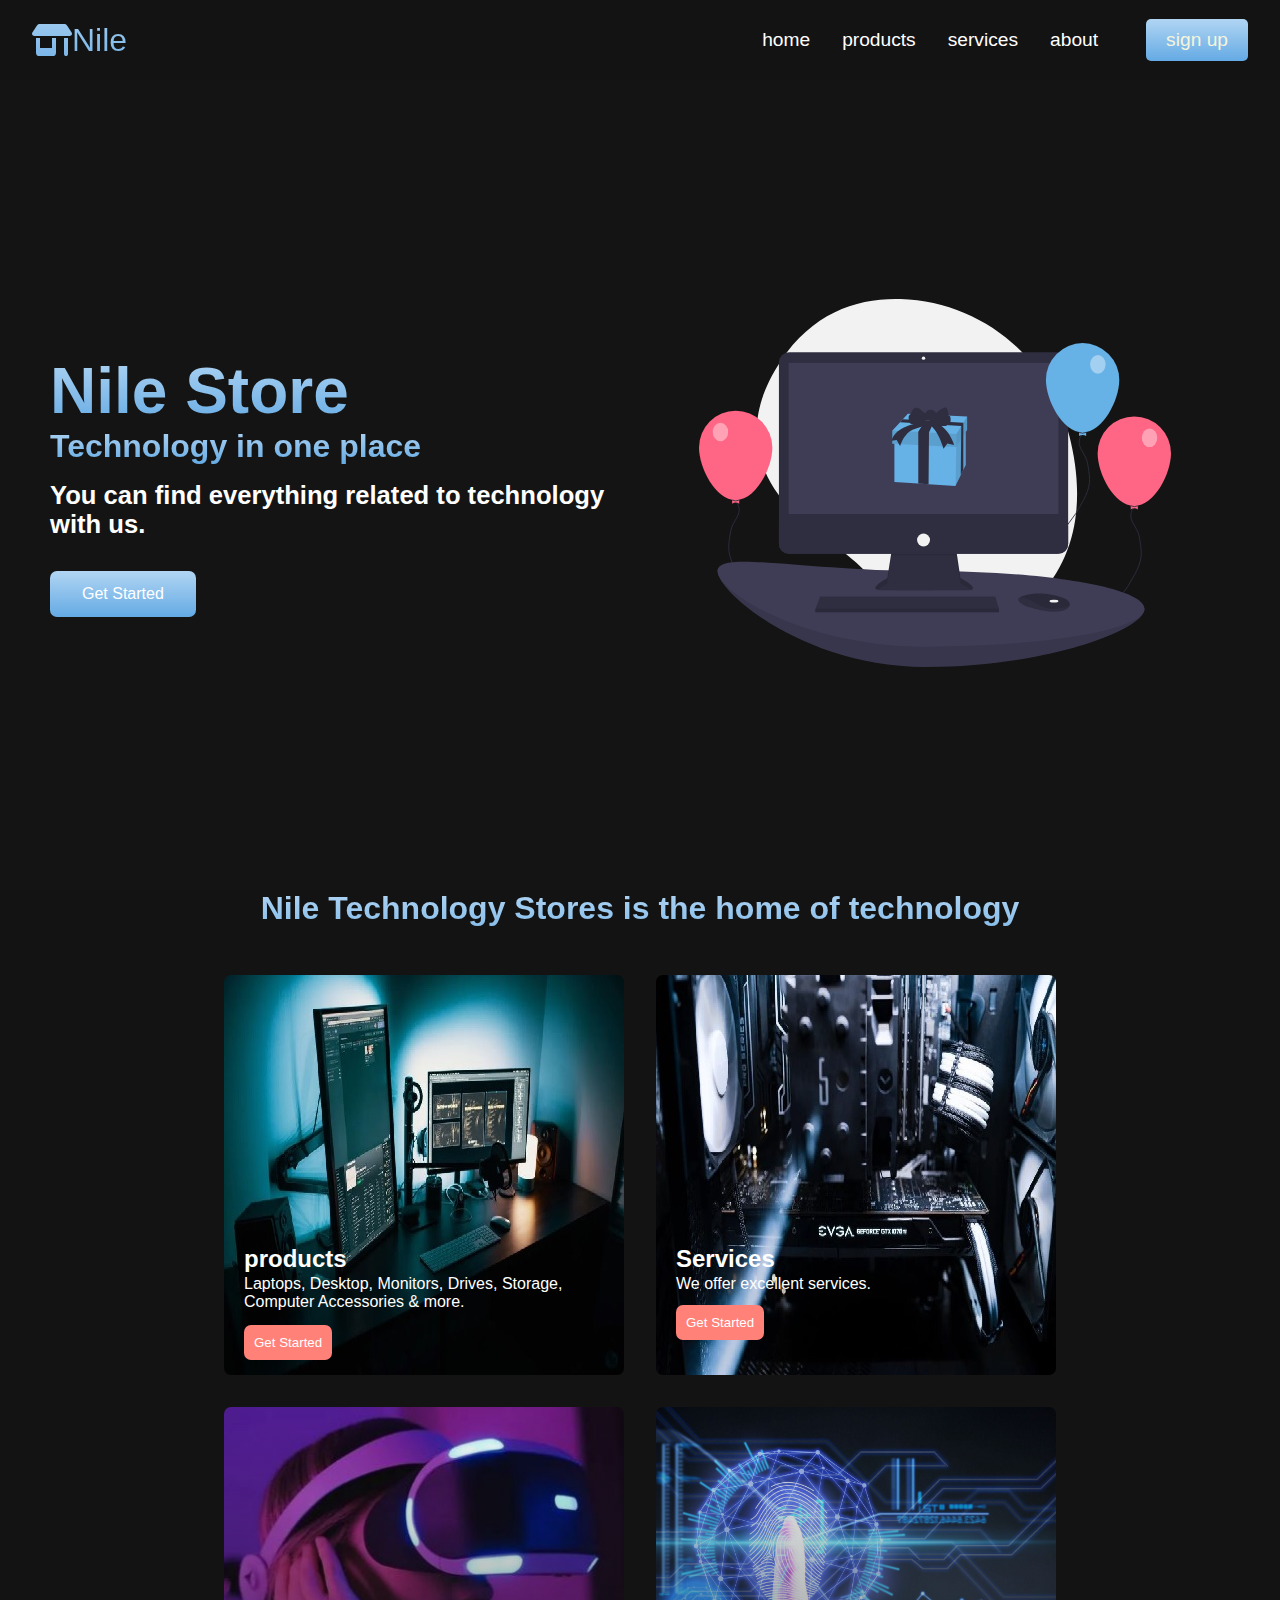
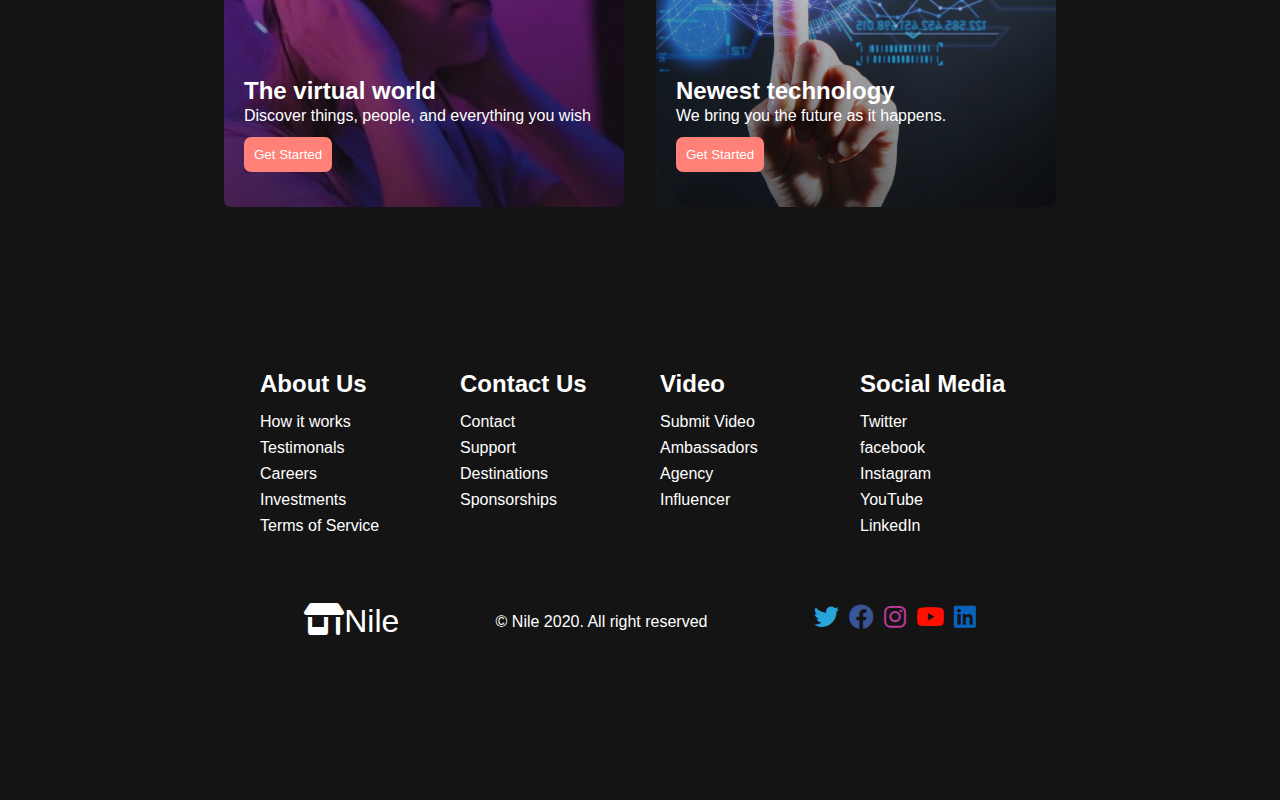
<file: index.html>
<!DOCTYPE html>
<html lang="en">
<head>
    <meta charset="UTF-8">
    <meta http-equiv="X-UA-Compatible" content="IE=edge">
    <meta name="viewport" content="width=device-width, initial-scale=1.0">
    <title>Nile Computer Store</title>
    <link rel="stylesheet" href="css/style.css">
    <link rel="stylesheet" href="css/all.min.css">
</head>
<body>
    <!-- Nav Bar Section -->
    <nav class="navbar">
        <div class="navbar__container">
            <a href="/" id="navbar__logo"><i class="fa-solid fa-shop"></i>Nile</a>
            <div class="navbar__toggle" id="mobile-menu">
                <span class="bar"></span>
                <span class="bar"></span>
                <span class="bar"></span>
            </div>
            <ul class="navbar__menu">
                <li class="navbar__item">
                    <a href="/" class="navbar__links">home</a>
                </li>
                <li class="navbar__item">
                    <a href="products.html" target="_blank" class="navbar__links">products</a>
                </li>
                <li class="navbar__item">
                    <a href="services.html" target="_blank" class="navbar__links">services</a>
                </li>
                <li class="navbar__item">
                    <a href="abotu.html" target="_blank" class="navbar__links">about</a>
                </li>
                <li class="navbar__btn">
                    <a href="/" class="button">sign up</a>
                </li>
            </ul>
        </div>
    </nav>
    <!-- contain Section -->
    <div class="main">
        <div class="main__container">
            <div class="main__content">
                <h1>Nile Store</h1>
                <h2>Technology in one place</h2>
                <p>You can find everything related to technology with us.</p>
                <button class="main__btn"><a href="/">Get Started</a></button>
            </div>
            <div class="main__img--container">
                <img src="images/undraw_online_wishes_dlmr.svg" alt="pic" id="main__img">
            </div>
        </div>
    </div>
    <!-- Services Section -->
    <div class="services">
        <h1>Nile Technology Stores is the home of technology</h1>
        <div class="services__container">
            <div class="services__card-one">
                <!-- <img src="images/1.JPG" alt="" width="400px" height="400px"> -->
                <h2>products</h2>
                <p>Laptops, Desktop, Monitors, Drives, Storage, Computer Accessories & more.</p>
                <button>Get Started</button>
            </div>
            <div class="services__card-two">
                <!-- <img src="images/2.JPG" alt="" srcset="" width="400px" height="400px"> -->
                <h2>Services</h2>
                <p>We offer excellent services.</p>
                <button>Get Started</button>
            </div>
            <div class="services__card-three">
                <!-- <img src="images/3.JPG" alt="" srcset="" width="400px" height="400px"> -->
                <h2>The virtual world</h2>
                <p>Discover things, people, and everything you wish</p>
                <button>Get Started</button>
            </div>
            <div class="services__card-four">
                <!-- <img src="images/4.jpeg" alt="" srcset="" width="400px" height="400px"> -->
                <h2>Newest technology</h2>
                <p>We bring you the future as it happens.</p>
                <button>Get Started</button>
            </div>
        </div>
    </div>
    <!-- Footer Section -->
            <!-- container up -->
        <div class="footer__container">
            <div class="footer__links">
                <div class="footer__link--wrapper">
                    <div class="footer__link--items">
                        <h2>About Us</h2>
                        <a href="/sign__up">How it works</a>
                        <a href="/">Testimonals</a>
                        <a href="/">Careers</a>
                        <a href="/">Investments</a>
                        <a href="/">Terms of Service</a>
                    </div>
                    <div class="footer__link--items">
                        <h2>Contact Us</h2>
                        <a href="/">Contact</a>
                        <a href="/">Support</a>
                        <a href="/">Destinations</a>
                        <a href="/">Sponsorships</a>
                    </div>
                </div>
                <div class="footer__link--wrapper">
                    <div class="footer__link--items">
                        <h2>Video</h2>
                        <a href="/">Submit Video</a>
                        <a href="/">Ambassadors</a>
                        <a href="/">Agency</a>
                        <a href="/">Influencer</a>
                    </div>
                    <div class="footer__link--items">
                        <h2>Social Media</h2>
                        <a href="/">Twitter</a>
                        <a href="/">facebook</a>
                        <a href="/">Instagram</a>
                        <a href="/">YouTube</a>
                        <a href="/">LinkedIn</a>
                    </div>
                </div>  
            </div>
            <!-- Container Down -->
            <div class="social__media">
                <div class="social__media--wrap">
                    <div class="footer__logo">
                        <a href="/" id="footer__logo"><i class="fa-solid fa-shop"></i>Nile</a>
                    </div>
                    <p class="website__right"> &copy Nile 2020. All right reserved</p>
                    <div class="social__icon">
                        <a href="" class="socail__icon--link-twi" target="_blank">
                            <i class="fab fa-twitter"></i>
                        </a>
                        <a href="" class="socail__icon--link-fac" target="_blank">
                            <i class="fab fa-facebook"></i>
                        </a>
                        <a href="" class="socail__icon--link-ins" target="_blank">
                            <i class="fab fa-instagram"></i>
                        </a>
                        <a href="" class="socail__icon--link-you" target="_blank">
                            <i class="fab fa-youtube"></i>
                        </a>
                        <a href="" class="socail__icon--link-lin" target="_blank">
                            <i class="fab fa-linkedin"></i>
                        </a>
                    </div>
                </div>
            </div>
        </div>
        <div id="jsScroll" class="scroll" onclick="scrollToTop();">
            <i class="fa fa-angle-up"></i>
        </div>
    <script src="js/app.js"></script>
</body>
</html>
</file>
<file: css/style.css>
* {
    box-sizing: border-box;
    margin: 0;
    padding: 0;
    font-family: "Kumbh Sans", sans-serif;
}

.navbar {
    display: flex;
    height: 80px;
    justify-content: center;
    align-items: center;
    position: sticky;
    font-size: 1.2rem;
    top: 0;
    background: #131313;
    z-index: 999;
}

.navbar__container {
    display: flex;
    height: 80px;
    width: 100%;
    max-width: 1300px;
    justify-content: space-between;
    z-index: 1; 
    padding: 0 auto;
    margin: 0 auto;
}

#navbar__logo {
    display: flex;
    align-items: center;
    margin: 0 2rem;
    text-decoration: none;
    font-size: 2rem;
    color: rgba(69, 137, 226, 0.726);
    cursor: pointer;
    background-color: #ff8177;
    background-image: linear-gradient(to top, #64aae4 0%, #b1d5f3 100%);
    background-size: 100%;
    -webkit-background-clip: text;
    -moz-background-clip: text;
    -webkit-text-fill-color: transparent;
    -moz-text-fill-color: transparent;
}

.navbar__menu {
    display: flex;
    align-items: center;
    list-style: none;
    text-align: center;
}

.navbar__item {
    height: 80px;
}

.navbar__links {
    display: flex;
    justify-content: center;
    align-items: center;
    height: 100%;
    padding: 0 1rem;
    color: #fff;
    text-decoration: none;
}

.navbar__links:hover {
    color: #ff8177;
}

.navbar__btn {
    display: flex;
    justify-content: center;
    align-items: center;
    padding: 0 2rem;
}

.button {
    display: flex;
    justify-content: center;
    align-items: center;
    height: 100%;
    width: 100%;
    background-image: linear-gradient(to top, #64aae4 0%, #b1d5f3 100%);
    padding: 10px 20px;
    border-radius: 5px;
    color: beige;
    text-decoration: none;
    border: none;
    outline: none;
}

.button:hover {
    background: #ff8177;
    transition: all .3s ease;
}

@media screen and (max-width: 960px) {
    .navbar__container {
        display: flex;
        justify-content: center;
        height: 80px;
        width: 100%;
        max-width: 1300px;
        padding: 0;
        z-index: 1;
    }

    .navbar__menu {
        display: grid;
        grid-template-columns: auto;
        width: 100%;
        height: 100vh;
        margin: 0;
        position: absolute;
        top: -1000px;
        opacity: 0;
        transition: all .5s ease;
        z-index: -1;
        background: #131313;
    }

    .navbar__menu.active {
        height: 50vh;
        top: 100%;
        opacity: 1;
        transition: all .5s ease-in-out;
        z-index: 99;
        font-size: 1.6rem;
    }

    #navbar__logo {
        width: 50vh;
    }
    
    .navbar__toggle .bar {
        width: 25px;
        height: 3px;
        margin: 5px auto;
        transition: all .3s ease-in-out;
        background: rgb(115, 173, 228);
    }

    .navbar__item {
        width: 100%;
    }

    .navbar__links {
        display: table;
        text-align: center;
        padding: 2rem;
        width: 100%;
    }

    #mobile-menu {
        position: absolute;
        top: 20%;
        right: 5%;
        transform: translate(5%, 20%);
    }

    .navbar__button {
        padding-bottom: 2rem;
    }

    .button {
        display: flex;
        justify-content: center;
        align-items: center;
        width: 80%;
        height: 80%;
        margin: 0;
    }

    .navbar__toggle .bar {
        display: block;
        cursor: pointer;
    }

    #mobile-menu.is-active .bar:nth-child(2) {
        opacity: 0;
    }
    #mobile-menu.is-active .bar:nth-child(2) {
        transform: translateY(8px) rotate(45deg);
    }
    #mobile-menu.is-active .bar:nth-child(2) {
        transform: translateY(-8px) rotate(-45deg);
    }
}

/* contain setion */

.main {
    background: #131313;
}

.main__container {
    display: grid;
    grid-template-columns: 1fr 1fr;
    align-items: center;
    justify-self: center;
    margin: 0 auto;
    padding: 0 50px;
    height: 90vh;
    width: 100%;
    max-width: 1300px;
    background-color: #141414;
    z-index: 1;
}

.main__content h1 {
    font-size: 4rem;
    background-color: #64aae4;
    background-image: linear-gradient(to top, #64aae4 0%, #b1d5f3 100%);
    background-size: 100%;
    -webkit-background-clip: text;
    -moz-background-clip: text;
    -webkit-text-fill-color: transparent;
    -moz-text-fill-color: transparent;
}

.main__content h2 {
    font-size: 2rem;
    background-color: #64aae4;
    background-image: linear-gradient(to top, #64aae4 0%, #b1d5f3 100%);
    background-size: 100%;
    -webkit-background-clip: text;
    -moz-background-clip: text;
    -webkit-text-fill-color: transparent;
    -moz-text-fill-color: transparent;
}

.main__content p {
    margin-top: 1rem;
    font-size: 1.6rem;
    font-weight: 700;
    color: white;
}

.main__btn {
    font-size: 1rem;
    background-image: linear-gradient(to top, #64aae4 0%, #b1d5f3 100%);
    padding: 14px 32px;
    border: none;
    outline: none;
    border-radius: 7px;
    color: #ff8177;
    margin-top: 2rem;
    cursor: pointer;
    position: relative;
    transition: all .35s;
}

.main__btn a {
    position: relative;
    text-decoration: none;
    z-index: 2;
    color: white;
}

.main__btn::after {
    position: absolute;
    content: "";
    top: 0;
    left: 0;
    width: 0;
    height: 100%;
    background: #ff8177;
    transition: all .35s;
    border-radius: 7px;
}

.main__btn:hover {
    background-color: #ff8177;
}

.main__btn:hover::after {
    width: 100%;
}

.main__img--container {
    text-align: center;
}

#main__img {
    width: 80%;
    height: 80%;
    /* background-color: #0b75d7; */
    /* border-radius: 7px; */
}

/* Responsive */

@media screen and (max-width: 768px) {
    .main__container {
        display: grid;
        grid-template-columns: auto;
        align-items: center;
        justify-self: center;
        margin: 0 auto;
        height: 90vh;
        width: 100%;
    }
    
    .main__content {
        text-align: center;
        margin-bottom: 4rem;
    }

    .main__content h1 {
        font-size: 2.5rem;
        margin-top: 2rem;
    }
    
    .main__content h2 {
        font-size: 1.8rem;
    }
    
    .main__content p {
        margin-top: 1rem;
        font-size: 1rem;
    }
    
    .main__btn {
        font-size: 1rem;
        padding: 10px 20px;
    }
}

@media screen and (max-width: 480px) {
    .main__content h1 {
        font-size: 2rem;
        margin-top: 3rem;
    }
    
    .main__content h2 {
        font-size: 1.5rem;
    }
    
    .main__content p {
        margin-top: 1rem;
        font-size: 1rem;
    }
    
    .main__btn {
        font-size: 1rem;
        padding: 10px 20px;
        margin-top: 2rem;
    }
}

/* Services Section */

.services {
    background: #131313;
    display: flex;
    flex-direction: column;
    align-items: center;
    height: 100vh;
}

.services h1 {
    background-color: #ff8177;
    background-image: linear-gradient(to top, #64aae4 0%, #b1d5f3 100%);
    background-size: 100%;
    -webkit-background-clip: text;
    -moz-background-clip: text;
    -webkit-text-fill-color: transparent;
    -moz-text-fill-color: transparent;
    padding-bottom: 2rem;
}

.services__container {
    display: grid;
    grid-template-columns: repeat(2, auto);
    /* gap: 5px 5px; */
}

.services__card-one,
.services__card-two,
.services__card-three,
.services__card-four {
    margin: 1rem;
    height: 25rem;
    width: 25rem;
    border-radius: 7px;
    background-size: cover;
    position: relative;
}

.services__card-one {
    /* background-image: linear-gradient(to bottom, rgba(0, 0, 0, 0) 0%, rgba(17, 17, 17, .6) 100%), url(/images/1.JPG); */
    background: url(/images/1.JPG);
    color: white;
}

.services__card-two {
    /* background-image: linear-gradient(to bottom, rgba(0, 0, 0, 0) 0%, rgba(17, 17, 17, .6) 100%), url(/images/2.JPG); */
    background: url(/images/2.JPG);
    color: white;
}

.services__card-three {
    background-image: linear-gradient(to bottom, rgba(0, 0, 0, 0) 0%, rgba(17, 17, 17, .6) 100%), url(/images/3.JPG);
    /* background: url(/images/3.JPG); */
    color: white;
}

.services__card-four {
    background-image: linear-gradient(to bottom, rgba(0, 0, 0, 0) 0%, rgba(17, 17, 17, .6) 100%), url(/images/topic.jpg);
    /* background: url(/images/topic.jpg); */
    height: 400px;
    width: 400px;
    color: white;
}

.services__card-one:hover,
.services__card-two:hover,
.services__card-three:hover,
.services__card-four:hover {
    transform: scale(1.07);
    transition: .3s ease-in-out;
} 

.services__card-one h2,
.services__card-two h2,
.services__card-three h2,
.services__card-four h2 {
    position: absolute;
    top: 270px;
    left: 20px;
}

.services__card-one p,
.services__card-two p,
.services__card-three p,
.services__card-four p {
    position: absolute;
    top: 300px;
    left: 20px;
}

.services__card-two button,
.services__card-three button,
.services__card-four button {
    position: absolute;
    top: 330px;
    left: 20px;
    outline: none;
    border: none;
    background: #ff8177;
    color: white;
    padding: 10px 10px;
    border-radius: 7px;
    cursor: pointer;
}

.services__card-one button {
    position: absolute;
    top: 350px;
    left: 20px;
    outline: none;
    border: none;
    background: #ff8177;
    color: white;
    padding: 10px 10px;
    border-radius: 7px;  
    cursor: pointer;
}

@media screen and (max-width: 960px) {
    .services {
        height: 1600px;
    }

    .services h1 {
        font-size: 1.3rem;
        margin-top: 1rem;
        text-align: center;
    }

    .services__container {
    display: grid;
    grid-template-columns: auto;
    }
}

@media screen and (max-width: 480px) {
    .services {
        height: 1400px;
    }

    .services h1 {
        font-size: 1.3rem;
        margin-top: 1rem;
        text-align: center;
    }

    .services__container {
    display: grid;
    grid-template-columns: auto;
    }
    
.services__card-one,
.services__card-two,
.services__card-three,
.services__card-four {
    width: 300px;
}

.services__card-one h2,
.services__card-two h2,
.services__card-three h2,
.services__card-four h2 {
    font-size: 1rem;
}

.services__card-one p,
.services__card-two p,
.services__card-three p,
.services__card-four p {
    font-size: .9rem;
}

.services__card-three button {
    margin-top: 10px;
}
}

/* Footer Section */
.footer__container {
    /* background: linear-gradient(211deg, #93c4ec, transparent); */
    background-color: #141414;
    display: flex;
    flex-direction: column;
    justify-content: center;
    align-items: center;
    padding: 10rem;
}

#footer__logo {
    color: white;
    display: flex;
    justify-content: center;
    /* align-items: center; */
    text-decoration: none;
    cursor: pointer;
    font-size: 2rem;
}

.footer__links {
    display: flex;
    justify-content: center;
    width: 100%;
    max-width: 1000px;
}

.footer__link--wrapper {
    display: flex;
}

.footer__link--items {
    display: flex;
    flex-direction: column;
    align-items: flex-start;
    margin: 20px;
    text-align: left;
    width: 160px;
    box-sizing: border-box;
}

.footer__link--items h2 {
    color: #fff;
    margin-bottom: 15px;
}


.footer__link--items a {
    text-decoration: none;
    color: #fff;
    margin-bottom: .5rem;
}

.footer__link--items a:hover {
    color: #ff8177;
}

/* Socail Icons */

.social__media {
    max-width: 1000px;
    width: 100%;
}

.social__media--wrap {
    display: flex;
    justify-content: space-evenly;
    max-width: 1000px;
    width: 90%;
    margin: 40px auto 0 auto;
}

.socail__icon--link-twi,
.socail__icon--link-fac,
.socail__icon--link-ins,
.socail__icon--link-you,
.socail__icon--link-lin {
    font-size: 25px;
    padding-left: 10px;
}
.socail__icon--link-twi {
    color: #29a4d9;
}
.socail__icon--link-fac {
    color: #395498;
}
.socail__icon--link-ins {
    color: #ba3a9a;
}
.socail__icon--link-you {
    color: #ff0f00;
}
.socail__icon--link-lin {
    color: #0963bc;
}

.social__icon {
    display: flex;
    justify-content: space-between;
}

.website__right {
    color: white;
    margin-top: 10px;
}

@media screen and (max-width: 960px) {
    .footer__link--wrapper {
        flex-direction: column;
    }
    .social__media--wrap {
        flex-direction: column;
    }
    .footer__links {
        padding-top: 10rem;
    }
    .website__right {
        margin-bottom: 2rem;
        text-align: center;
    }
    #footer__logo {
        margin-bottom: 2rem;
    }

}

@media screen and (max-width: 480px) {
    .footer__link--wrapper {
        flex-direction: column;
    }
    .social__media--wrap {
        flex-direction: column;
    }
    .footer__links {
        padding-top: 10rem;
    }
    .website__right {
        margin-bottom: 1.5rem;
        text-align: center;
    }
    #footer__logo {
        margin-bottom: 1.5rem;
    }
}

.scroll {
    cursor: pointer;
    width: 70px;
    height: 70px;
    position: fixed;
    bottom: 40px;
    right: -80px;
    border-radius: 50%;
    background-image: radial-gradient( circle farthest-corner at 10% 20%,  rgba(90,92,106,1) 0%, rgba(32,45,58,1) 81.3% );
    color: #fff;
    font-size: 44px;
    font-weight: bold;
    text-align: center;
    box-shadow: 0 0 5px 0px #888;
    transition: 300ms;
}

.scroll i {
    margin-top: 10px;
    text-shadow: 0 0 2px #fff;
}

.scroll:hover i {
    animation-name: rotate;
    animation-duration: 300ms;
    animation-iteration-count: infinite;
    animation-direction: alternate;
}

@keyframes rotate {
    from {margin-top: 10px}
    to {margin-top: 5px}
}

.visible {
    right: 30px;
    transition: all 400ms;
    transform: rotate(360deg)
}
</file>
